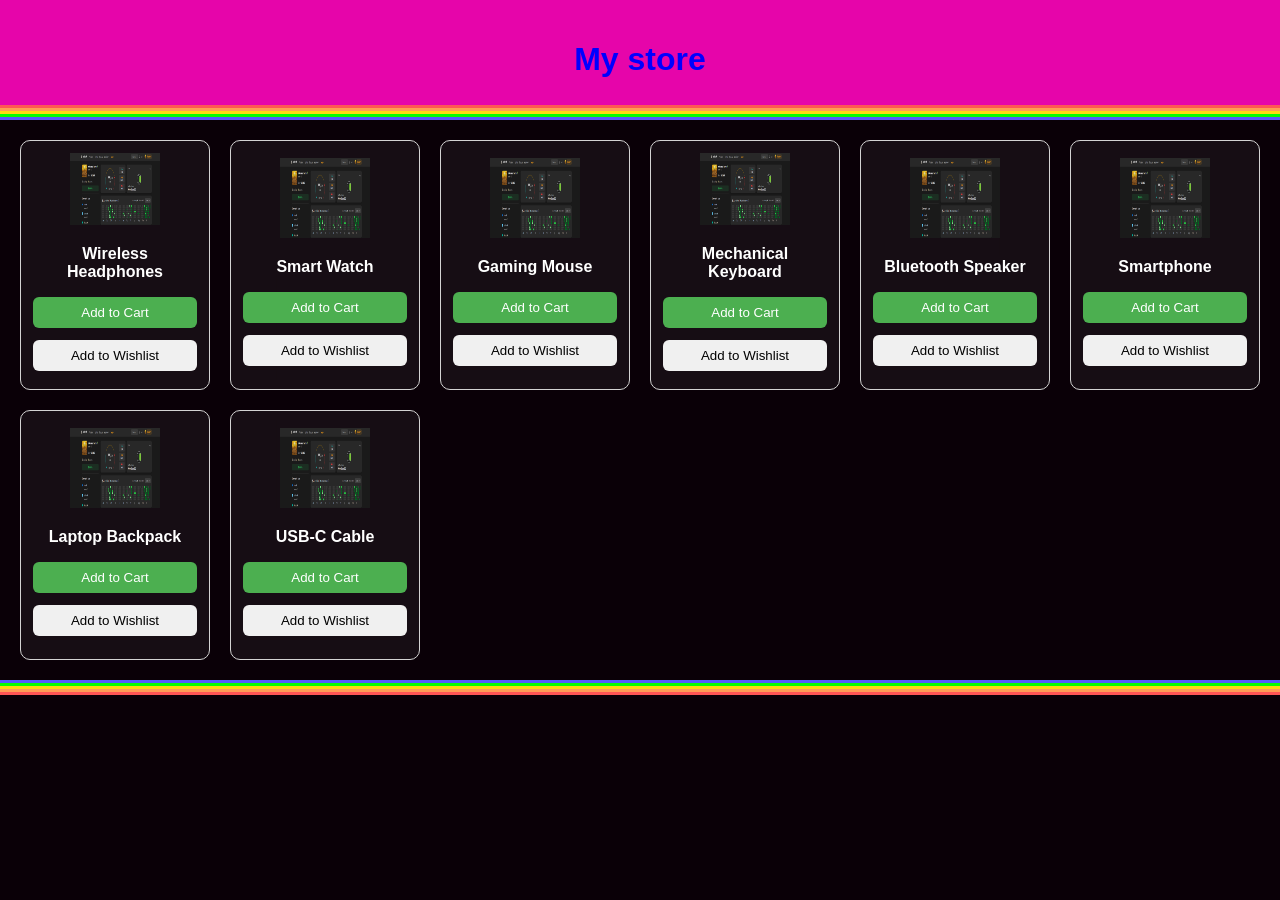
<file: index.html>
<!DOCTYPE html>
<html lang="en">
<head>
    <meta charset="UTF-8">
    <meta name="viewport" content="width=device-width, initial-scale=1.0">
    <title>Document</title>
    <link rel="stylesheet" href="try1.css">
</head>
<body>
    <header>
        <h1>My store</h1>
    </header>

    <main id="bacha">
        <div class="card">
            <img src="images/leetcode_profile_screenshot.png" alt="Product 1" width="80" height="80">
            <h4>Wireless Headphones</h4>
            <button class="cart">Add to Cart</button>
            <button class="wishlist">Add to Wishlist</button>
        </div>

        <div class="card" >
            <img src="images/leetcode_profile_screenshot.png" alt="Product 2" width="80" height="80">
            <h4>Smart Watch</h4>
            <button class="cart">Add to Cart</button>
            <button class="wishlist">Add to Wishlist</button>
        </div>

        <div class="card">
            <img src="images/leetcode_profile_screenshot.png" alt="Product 3" width="80" height="80">
            <h4>Gaming Mouse</h4>
            <button class="cart">Add to Cart</button>
            <button class="wishlist">Add to Wishlist</button>
        </div>

        <div class="card">
            <img src="images/leetcode_profile_screenshot.png" alt="Product 4" width="80" height="80">
            <h4>Mechanical Keyboard</h4>
            <button class="cart">Add to Cart</button>
            <button class="wishlist">Add to Wishlist</button>
        </div>

        <div class="card">
            <img src="images/leetcode_profile_screenshot.png" alt="Product 5" width="80" height="80">
            <h4>Bluetooth Speaker</h4>
            <button class="cart">Add to Cart</button>
            <button class="wishlist">Add to Wishlist</button>
        </div>

        <div class="card">
            <img src="images/leetcode_profile_screenshot.png" alt="Product 6" width="80" height="80">
            <h4>Smartphone</h4>
            <button class="cart">Add to Cart</button>
            <button class="wishlist">Add to Wishlist</button>
        </div>

        <div class="card">
            <img src="images/leetcode_profile_screenshot.png" alt="Product 7" width="80" height="80">
            <h4>Laptop Backpack</h4>
            <button class="cart">Add to Cart</button>
            <button class="wishlist">Add to Wishlist</button>
        </div>

        <div class="card">
            <img src="images/leetcode_profile_screenshot.png" alt="Product 8" width="80" height="80">
            <h4>USB-C Cable</h4>
            <button class="cart">Add to Cart</button>
            <button class="wishlist">Add to Wishlist</button>
        </div>
    </main>
</body>
</html>
</file>
<file: try1.css>
* {
    box-sizing: border-box;
}

body {
    margin: 0;
    background-color: rgb(10, 0, 7);
    font-family: Arial, sans-serif;
}

header {
    color: blue;
    background-color: rgb(230, 5, 170);
    padding: 20px;
    text-align: center;
}

#bacha {
    display: grid;
    grid-template-columns: repeat(auto-fit, minmax(180px, 1fr));
    gap: 20px;
    padding: 20px;
    width: 100%;

    box-shadow: rgb(85, 91, 255) 0px 0px 0px 3px, rgb(7, 254, 3) 0px 0px 0px 6px, rgb(255, 217, 19) 0px 0px 0px 9px, rgb(255, 156, 85) 0px 0px 0px 12px, rgb(255, 85, 85) 0px 0px 0px 15px;
}


#bacha .card {
    border: 1px solid lightgray;
    color: white;
    text-align: center;
    background: rgba(255, 255, 255, 0.05);
    padding: 12px;
    border-radius: 10px;
    height: 250px;
    display: flex;
    flex-direction: column;
    justify-content: center;
}

#bacha .card img {
    display: block;
    width: 90px;
    height: 80px;
    margin: 0 auto 10px;
}

#bacha .card h4 {
    margin: 10px 0;
    font-size: 16px;
}

#bacha .card .cart,
#bacha .card .wishlist {
    display: block;
    width: 100%;
    margin: 6px 0;
    padding: 8px;
    border: none;
    border-radius: 6px;
    cursor: pointer;
}

#bacha .card .cart {
    background-color: #4CAF50;
    color: white;
}

#bacha .card .wishlist {
    background-color: #f0f0f0;
    color: black;
}
#bacha .card:hover{
transform: matrix(1.1, 0, 0, 1.1, 0, 0);
}
</file>
